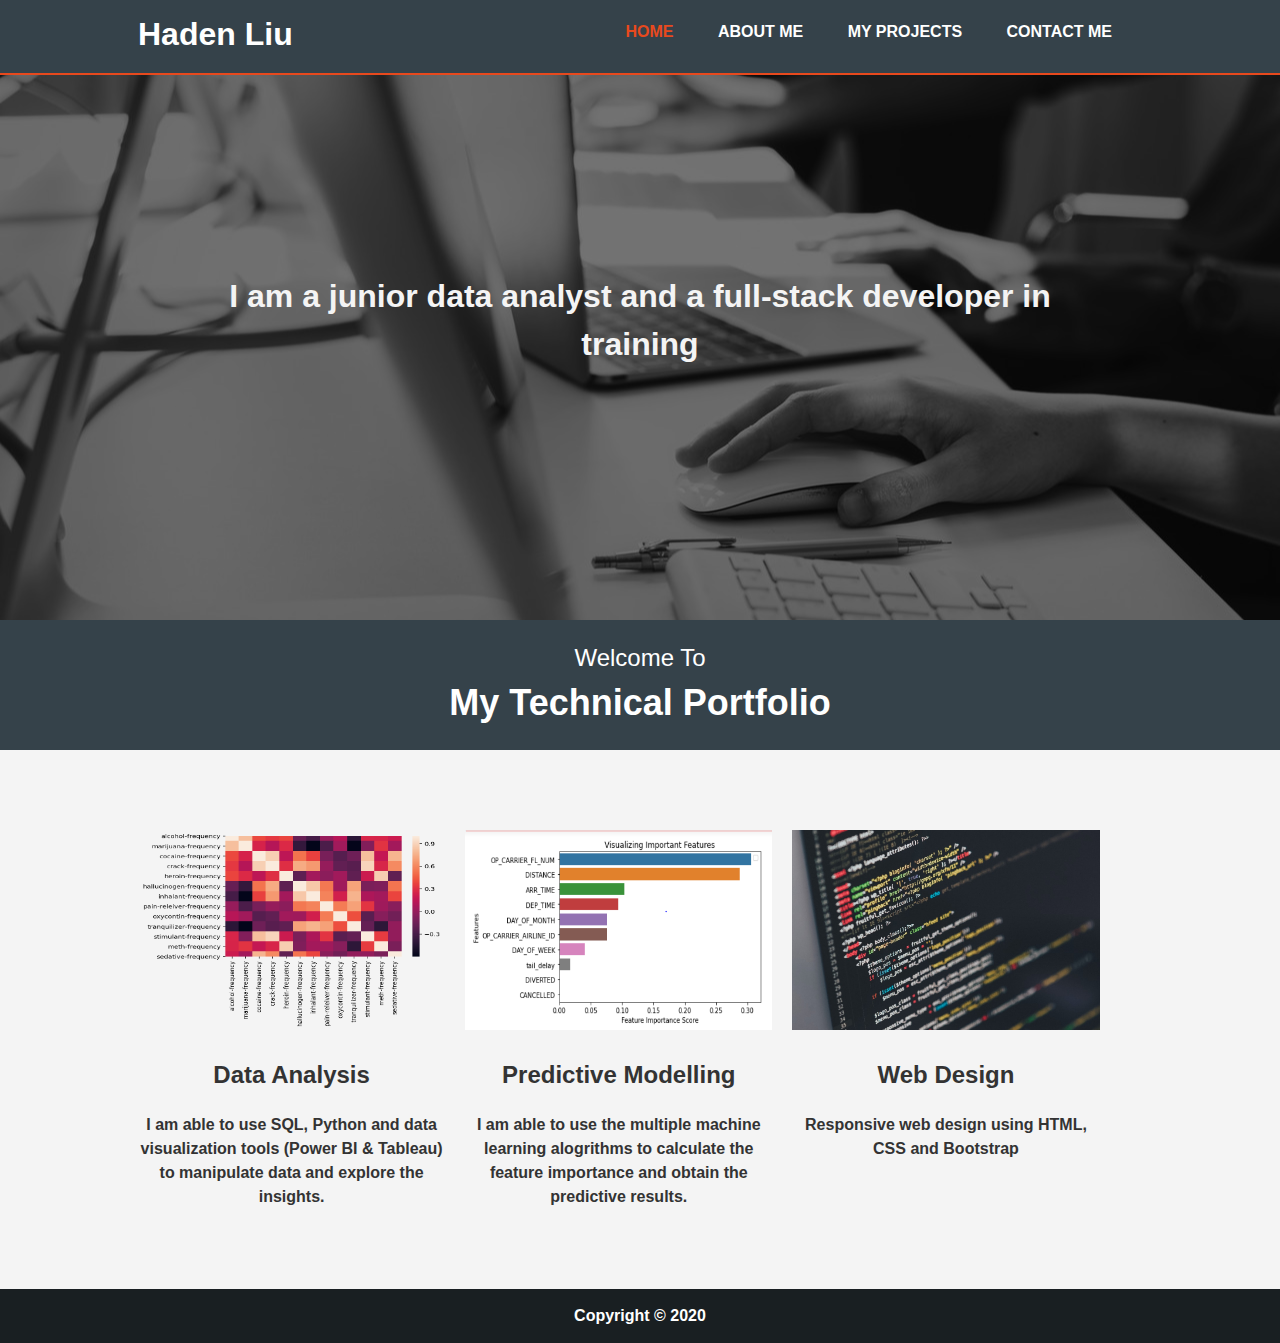
<file: index.html>
<!DOCTYPE html>
<!--starting of HTML page-->
<html lang="en">
    <head>
        <meta charset="UTF-8">
        <meta name="viewport" content="width=device-width, initial-scale=1.0">
        <meta http-equiv="X-UA-Compatible" content="ie=edge">
        <link rel="stylesheet" href="./style.css">
        <title>Portfolio Demo</title>
    </head>
    <body>
        <header>
            <!--navbar link to other pages-->
            <div class="container">
                <div class="brand">Haden Liu</div>
                <nav>
                    <ul>
                        <li><a href="index.html" class="design">Home</a></li>
                        <li><a href="about.html">About Me</a></li>
                        <li><a href="projects.html">My Projects</a></li>
                        <li><a href="contact.html">Contact Me</a></li>
                    </ul>
                </nav>
            </div>
        </header>

        <section id="showcase">
            <div class="cover">
                <div class="container">
                    <h1>I am a junior data analyst and a full-stack developer in training</h1>
                </div>
            </div>
        </section>

        <article class="welcome">
            <p>Welcome To</p>
            <h2>My Technical Portfolio</h2>
        </article>

        <section>
            <div class="container">
                <div class="box">
                    <img src="./img/data_vis.png" alt="">
                    <h2>Data Analysis</h2>
                    <p>I am able to use SQL, Python and data visualization tools (Power BI & Tableau) to manipulate data and explore the insights.</p>
                </div>
                <div class="box">
                    <img src="./img/machine_learning.png" alt="">
                    <h2>Predictive Modelling</h2>
                    <p>I am able to use the multiple machine learning alogrithms to calculate the feature importance and obtain the predictive results.</p>
                </div>
                <div class="box">
                    <img src="./img/web.jpg" alt="">
                    <h2>Web Design</h2>
                    <p>Responsive web design using HTML, CSS and Bootstrap</p>
                </div>
            </div>
            <div class="clr"></div>
        </section>


        <footer>
            <div class="container">
                Copyright &copy; 2020
            </div>
        </footer>


    </body>

</html>
</file>
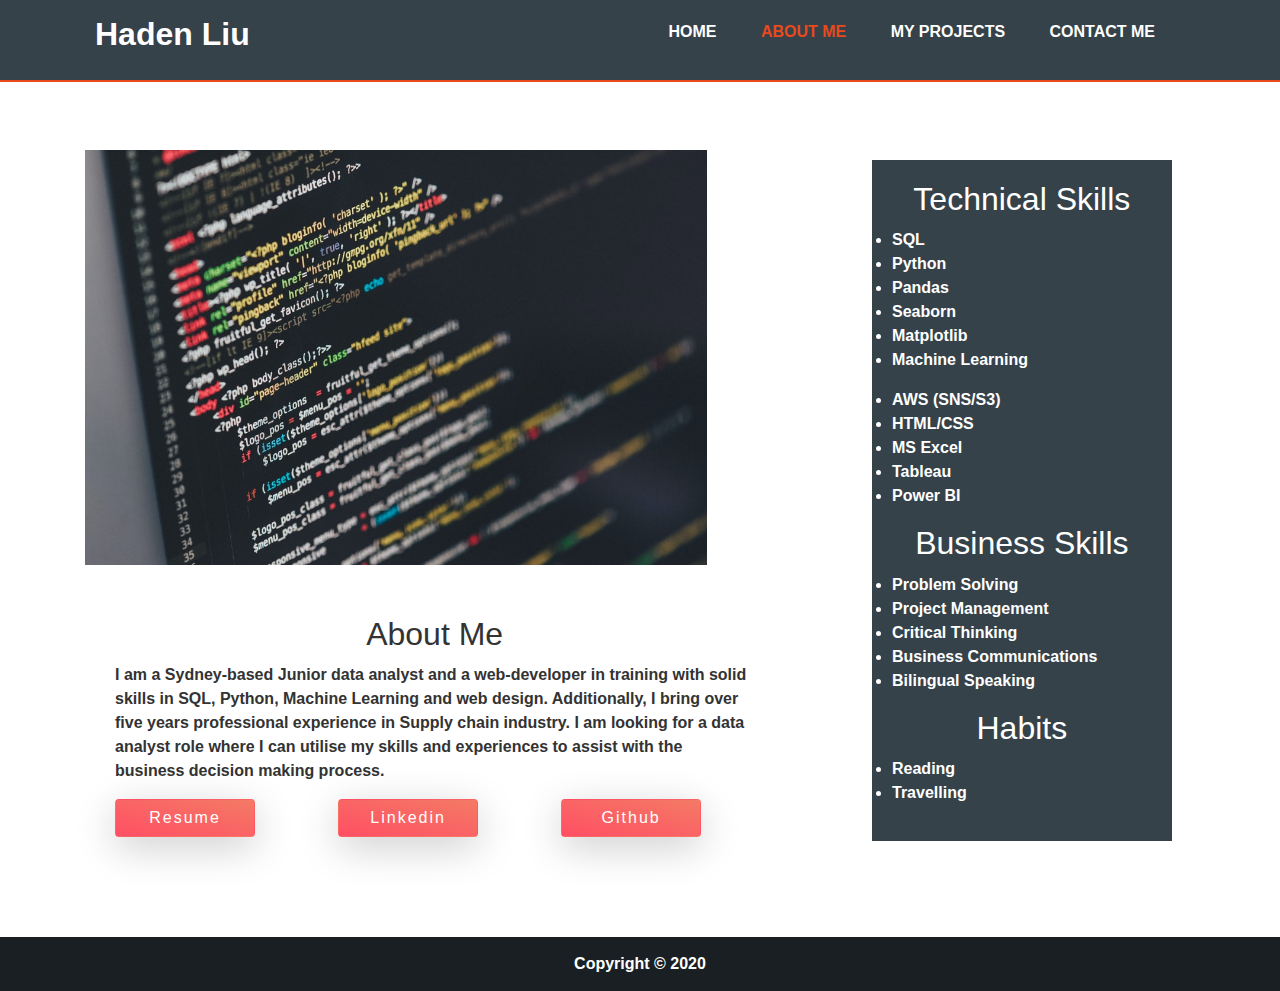
<file: about.html>
<!DOCTYPE html>
<html lang="en">
    <head>
        <meta charset="UTF-8">
        <meta name="viewport" content="width=device-width, initial-scale=1.0">
        <meta http-equiv="X-UA-Compatible" content="ie=edge">
        <link rel="stylesheet" href="./style.css">
        <title>Portfolio</title>
        <link rel="stylesheet" href="https://maxcdn.bootstrapcdn.com/bootstrap/4.0.0/css/bootstrap.min.css">
    </head>
    <body>
        <header>
            <div class="container">
                <div class="brand">Haden Liu</div>
                <nav>
                    <ul>
                        <li><a href="index.html">Home</a></li>
                        <li><a href="about.html" class="design">About Me</a></li>
                        <li><a href="projects.html">My Projects</a></li>
                        <li><a href="contact.html">Contact Me</a></li>
                    </ul>
                </nav>
            </div>           
        </header>

        <section class="about">
            <div class="container">
                <div class="left">
                    <img src="./img/about.jpg" alt="">
                    <div class="w-box">
                        <h2>About Me</h2>
                        <p>
                            I am a Sydney-based Junior data analyst and a web-developer in training with solid skills in SQL, Python, Machine Learning and web design. Additionally, I bring over five years professional experience in Supply chain industry. I am looking for a data analyst role where I can utilise my skills and experiences to assist with the business decision making process.
                        </p>

                        <div>
                            <div class="row">
                              <div class="col">
                                <a target ="_blank" href="assets/Resume_Haden Liu v6.pdf" class="btn" download> Resume </a>
                              </div>
                              <br>
                              <div class="col">
                                <a target ="_blank" href="https://www.linkedin.com/in/haden-hang-liu/" class="btn" > Linkedin </a>
                              </div>
                              <br>
                              <div class="col">
                                <a target ="_blank" href="https://github.com/haden-liu" class="btn" > Github </a>
                              </div>
                            </div>
                          </div>
                    </div>

                </div>
                <div class="right d-box">
                    <h2>Technical Skills</h2>
                    <ul>
                        <li>SQL</li>
                        <li>Python</li>
                        <li>Pandas</li>
                        <li>Seaborn</li>
                        <li>Matplotlib</li>
                        <li>Machine Learning</li>
                    </ul>

                    <ul>
                        <li>AWS (SNS/S3)</li>
                        <li>HTML/CSS</li>
                        <li>MS Excel</li>
                        <li>Tableau</li>
                        <li>Power BI</li>
                    </ul>

                    <h2>Business Skills</h2>
                    <ul>
                        <li>Problem Solving</li>
                        <li>Project Management</li>
                        <li>Critical Thinking</li>
                        <li>Business Communications</li>
                        <li>Bilingual Speaking</li>
                    </ul>

                    <h2>Habits</h2>
                    <ul>
                        <li>Reading</li>
                        <li>Travelling</li>
                    </ul>
            </div>
           
            <div class="clr"></div>
        </section>

        <footer>
            <div class="container">
                Copyright &copy; 2020
            </div>
        </footer>

    </body>

        
</html>
</file>
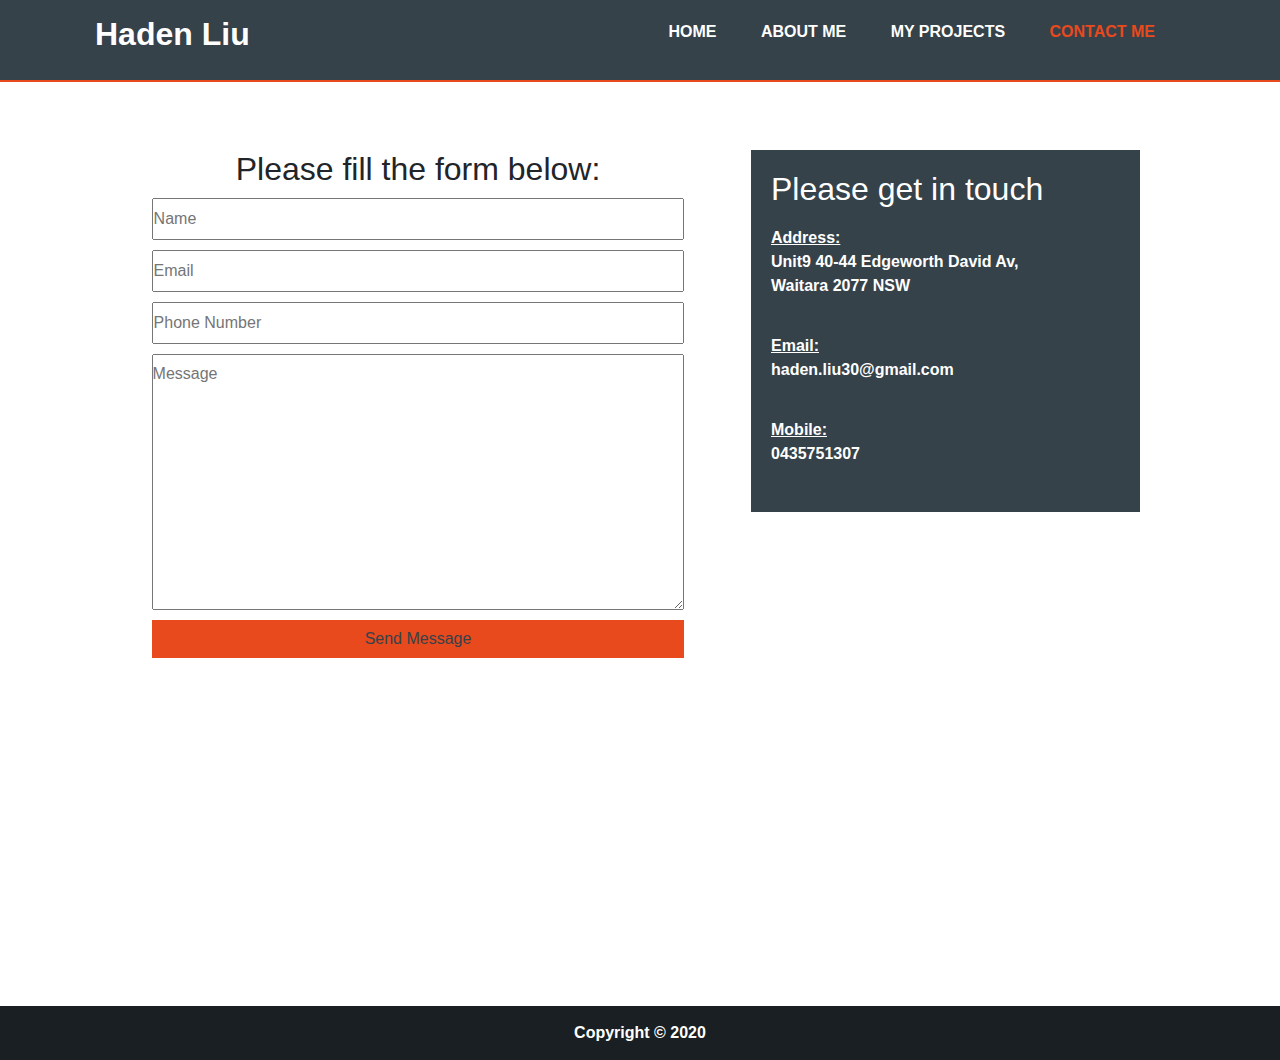
<file: contact.html>
<!DOCTYPE html>
<html lang="en">
    <head>
        <meta charset="UTF-8">
        <meta name="viewport" content="width=device-width, initial-scale=1.0">
        <meta http-equiv="X-UA-Compatible" content="ie=edge">
        <link rel="stylesheet" href="./style.css">
        <link rel="stylesheet" href="https://maxcdn.bootstrapcdn.com/bootstrap/4.0.0/css/bootstrap.min.css">
        <title>Portfolio</title>
    </head>
    <body>
        <header>
            <div class="container">
                <div class="brand">Haden Liu</div>
                <nav>
                    <ul>
                        <li><a href="index.html">Home</a></li>
                        <li><a href="about.html">About Me</a></li>
                        <li><a href="projects.html">My Projects</a></li>
                        <li><a href="contact.html" class="design">Contact Me</a></li>
                    </ul>
                </nav>
            </div>
        </header>

        <section class="contact">
            <div class="container">
                        <div class="left">
                            <h2>Please fill the form below: </h2>
                            <form action="" id="form">  
                                <input type="text" placeholder="Name">
                                <input type="text" placeholder="Email">
                                <input type="text" placeholder="Phone Number">
                                <textarea name="" cols="20" rows="10" placeholder="Message"></textarea>
                                <input type="submit" value="Send Message">
                            </form>
                        </div>
                   
                        <div class="right">
                            <h2>Please get in touch</h2>
                            <p><u>Address: </u><br>Unit9 40-44 Edgeworth David Av, <br> Waitara 2077 NSW</p>
                            <p><u>Email: </u><br>haden.liu30@gmail.com</p>
                            <p><u>Mobile: </u><br>0435751307</p>

                        </div>
                
                
            </div>
            <div class="clr"></div>
        </section>

        <br>
        <br>
        <br>
        <br>
        <br>
        <br>
        <br>
        <br>
        <br>
        <br>
        <br>
        <br>


    
        <footer>
            <div class="container">
                Copyright &copy; 2020
            </div>
        </footer>


    </body>

</html>
</file>
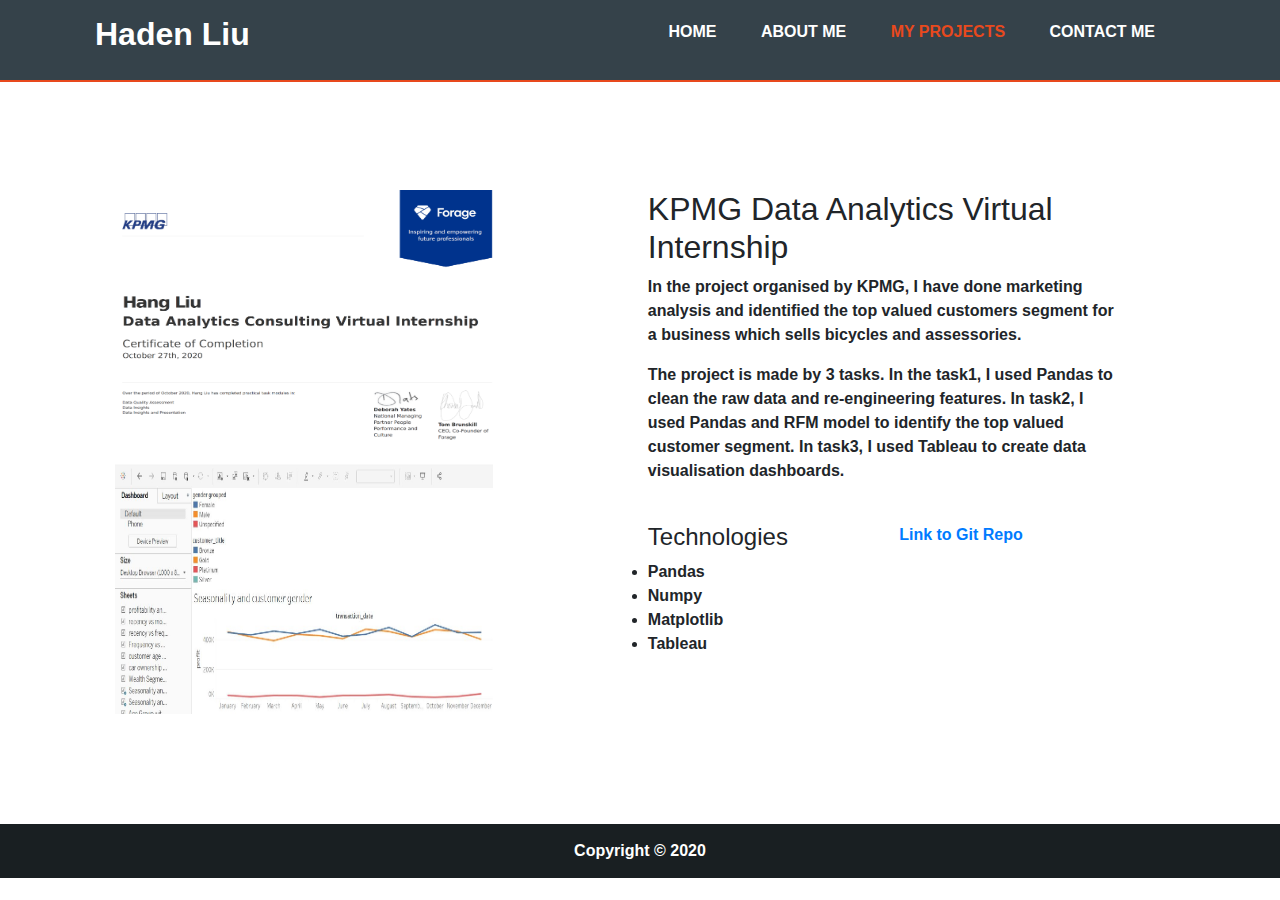
<file: project1.html>
<!DOCTYPE html>
<html lang="en">
    <head>
        <meta charset="UTF-8">
        <meta name="viewport" content="width=device-width, initial-scale=1.0">
        <meta http-equiv="X-UA-Compatible" content="ie=edge">
        <link rel="stylesheet" href="./style.css">
        <title>Projects</title>
        <link rel="stylesheet" href="https://maxcdn.bootstrapcdn.com/bootstrap/4.0.0/css/bootstrap.min.css">
    </head>
    <body>
        <header>
            <div class="container">
                <div class="brand">Haden Liu</div>
                <nav>
                    <ul>
                        <li><a href="index.html">Home</a></li>
                        <li><a href="about.html">About Me</a></li>
                        <li><a href="projects.html" class="design">My Projects</a></li>
                        <li><a href="contact.html">Contact Me</a></li>
                    </ul>
                </nav>
            </div>
        </header>

        <article class="services">
            <div class="container">
                <section>
                    <div class="left">
                        <img src="./img/kpmg.PNG" alt="">
                        <br>
                        <br>
                        <img src="./img/kpmg2.jpg" alt="">
                    </div>
                    <div class="right">
                        <h2>KPMG Data Analytics Virtual Internship</h2>
                        <p>In the project organised by KPMG, I have done marketing analysis and identified the top valued customers segment for a business which sells bicycles and assessories.</p>
                        <p>The project is made by 3 tasks. In the task1, I used Pandas to clean the raw data and re-engineering features. In task2, I used Pandas and RFM model to identify the top valued customer segment. In task3, I used Tableau to create data visualisation dashboards. </p>
                        <br>
                        <div class="row">
                            <div class="col">
                                <h4>Technologies</h4>
                                    <ul>
                                        <li>Pandas</li>
                                        <li>Numpy</li>
                                        <li>Matplotlib</li>
                                        <li>Tableau</li>
                                    </ul>
                            </div>
                            <div class="col">
                                <a href="https://github.com/haden-liu/KPMG_Virtual_Internship" target="_blank">Link to Git Repo</a>
                            </div>
                        </div>

                    </div>
                        
           
                    <div class="clr"></div>
                </section>

            </div>

        </article>



        <footer>
            <div class="container">
                Copyright &copy; 2020
            </div>
        </footer>

    </body>

</html>
</file>
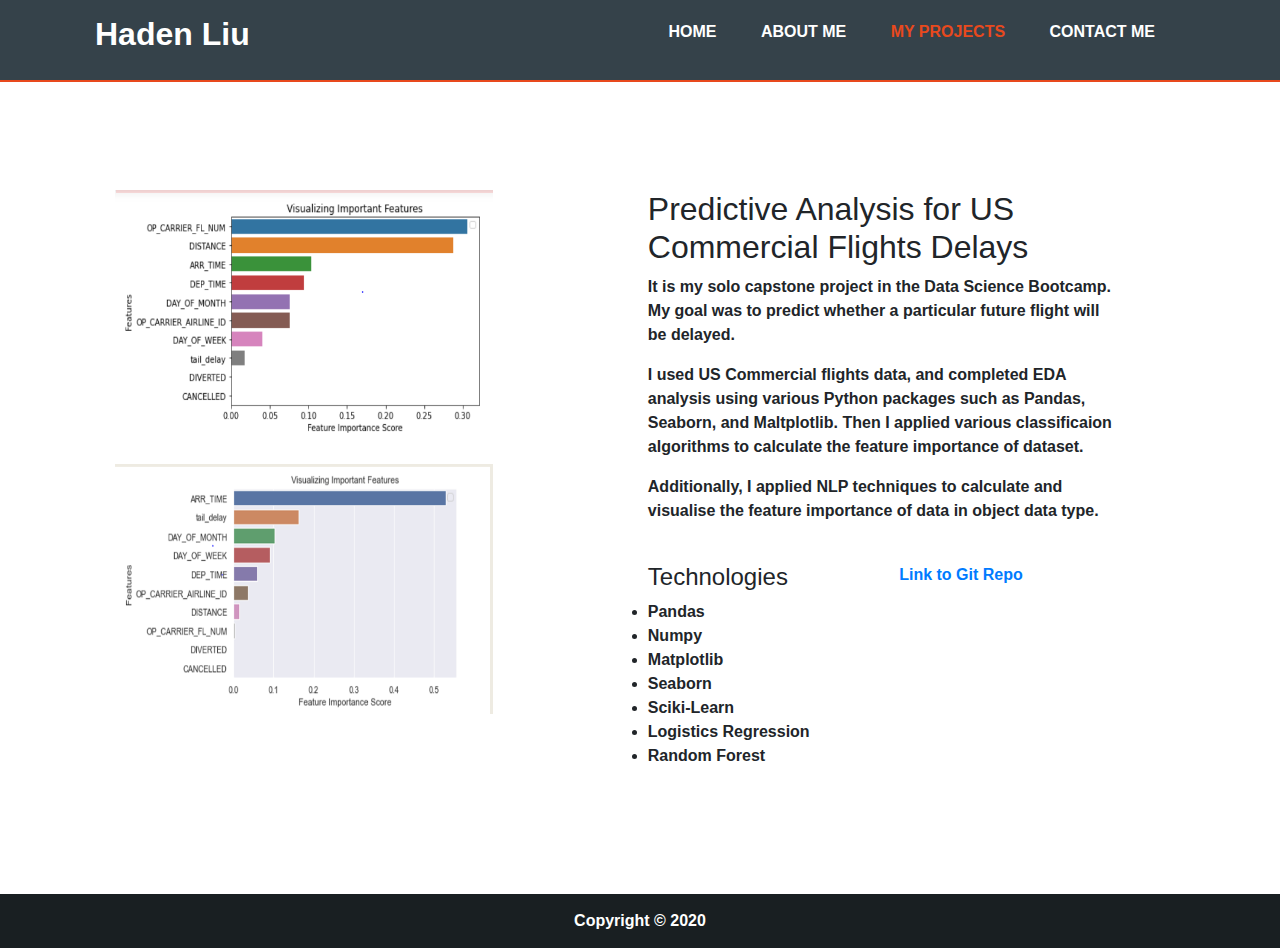
<file: project2.html>
<!DOCTYPE html>
<html lang="en">
    <head>
        <meta charset="UTF-8">
        <meta name="viewport" content="width=device-width, initial-scale=1.0">
        <meta http-equiv="X-UA-Compatible" content="ie=edge">
        <link rel="stylesheet" href="./style.css">
        <title>Projects</title>
        <link rel="stylesheet" href="https://maxcdn.bootstrapcdn.com/bootstrap/4.0.0/css/bootstrap.min.css">
    </head>
    <body>
        <header>
            <div class="container">
                <div class="brand">Haden Liu</div>
                <nav>
                    <ul>
                        <li><a href="index.html">Home</a></li>
                        <li><a href="about.html">About Me</a></li>
                        <li><a href="projects.html" class="design">My Projects</a></li>
                        <li><a href="contact.html">Contact Me</a></li>
                    </ul>
                </nav>
            </div>
        </header>

        <article class="services">
            <div class="container">
                <section>
                    <div class="left">
                        <img src="./img/capstone.png" alt="">
                        <br>
                        <br>
                        <img src="./img/capstone2.PNG" alt="">
                    </div>
                    <div class="right">
                        <h2>Predictive Analysis for US Commercial Flights Delays</h2>
                        <p>It is my solo capstone project in the Data Science Bootcamp. My goal was to predict whether a particular future flight will be delayed. </p>
                            <p>I used US Commercial flights data, and completed EDA analysis using various Python packages such as Pandas, Seaborn, and Maltplotlib. Then I applied various classificaion algorithms to calculate the feature importance of dataset. </p>
                            <p>Additionally, I applied NLP techniques to calculate and visualise the feature importance of data in object data type.</p>
                        <br>
                        <div class="row">
                            <div class="col">
                                <h4>Technologies</h4>
                                    <ul>
                                        <li>Pandas</li>
                                        <li>Numpy</li>
                                        <li>Matplotlib</li>
                                        <li>Seaborn</li>
                                        <li>Sciki-Learn</li>
                                        <li>Logistics Regression</li>
                                        <li>Random Forest</li>
                                    </ul>
                            </div>
                            <div class="col">
                                <a href="https://github.com/haden-liu/DSI_Project4" target="_blank">Link to Git Repo</a>
                            </div>
                        </div>

                    </div>
                        
           
                    <div class="clr"></div>
                </section>

            </div>

        </article>



        <footer>
            <div class="container">
                Copyright &copy; 2020
            </div>
        </footer>

    </body>

</html>
</file>
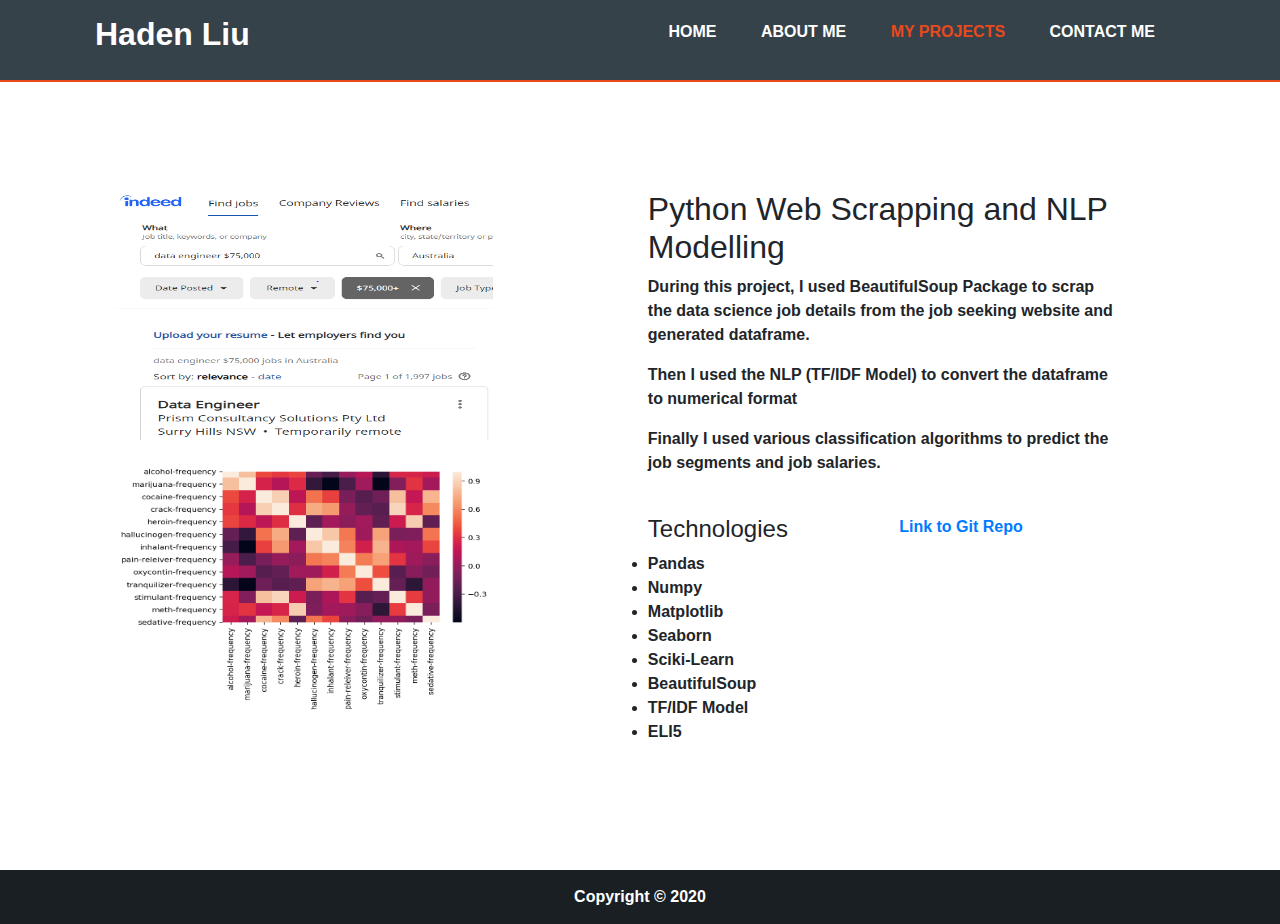
<file: project3.html>
<!DOCTYPE html>
<html lang="en">
    <head>
        <meta charset="UTF-8">
        <meta name="viewport" content="width=device-width, initial-scale=1.0">
        <meta http-equiv="X-UA-Compatible" content="ie=edge">
        <link rel="stylesheet" href="./style.css">
        <title>Projects</title>
        <link rel="stylesheet" href="https://maxcdn.bootstrapcdn.com/bootstrap/4.0.0/css/bootstrap.min.css">
    </head>
    <body>
        <header>
            <div class="container">
                <div class="brand">Haden Liu</div>
                <nav>
                    <ul>
                        <li><a href="index.html">Home</a></li>
                        <li><a href="about.html">About Me</a></li>
                        <li><a href="projects.html" class="design">My Projects</a></li>
                        <li><a href="contact.html">Contact Me</a></li>
                    </ul>
                </nav>
            </div>
        </header>

        <article class="services">
            <div class="container">
                <section>
                    <div class="left">
                        <img src="./img/web_scrapping.png" alt="">
                        <br>
                        <br>
                        <img src="./img/data_vis.png" alt="">
                    </div>
                    <div class="right">
                        <h2>Python Web Scrapping and NLP Modelling</h2>
                        <p>During this project, I used BeautifulSoup Package to scrap the data science job details from the job seeking website and generated dataframe. </p>
                        <p>Then I used the NLP (TF/IDF Model) to convert the dataframe to numerical format</p>
                        <p>Finally I used various classification algorithms to predict the job segments and job salaries.</p>
                        <br>
                        <div class="row">
                            <div class="col">
                                <h4>Technologies</h4>
                                    <ul>
                                        <li>Pandas</li>
                                        <li>Numpy</li>
                                        <li>Matplotlib</li>
                                        <li>Seaborn</li>
                                        <li>Sciki-Learn</li>
                                        <li>BeautifulSoup</li>
                                        <li>TF/IDF Model</li>
                                        <li>ELI5</li>
                                    </ul>
                            </div>
                            <div class="col">
                                <a href="https://github.com/haden-liu/DSI_Project2" target="_blank">Link to Git Repo</a>
                            </div>
                        </div>

                    </div>
                        
           
                    <div class="clr"></div>
                </section>

            </div>

        </article>



        <footer>
            <div class="container">
                Copyright &copy; 2020
            </div>
        </footer>

    </body>

</html>
</file>
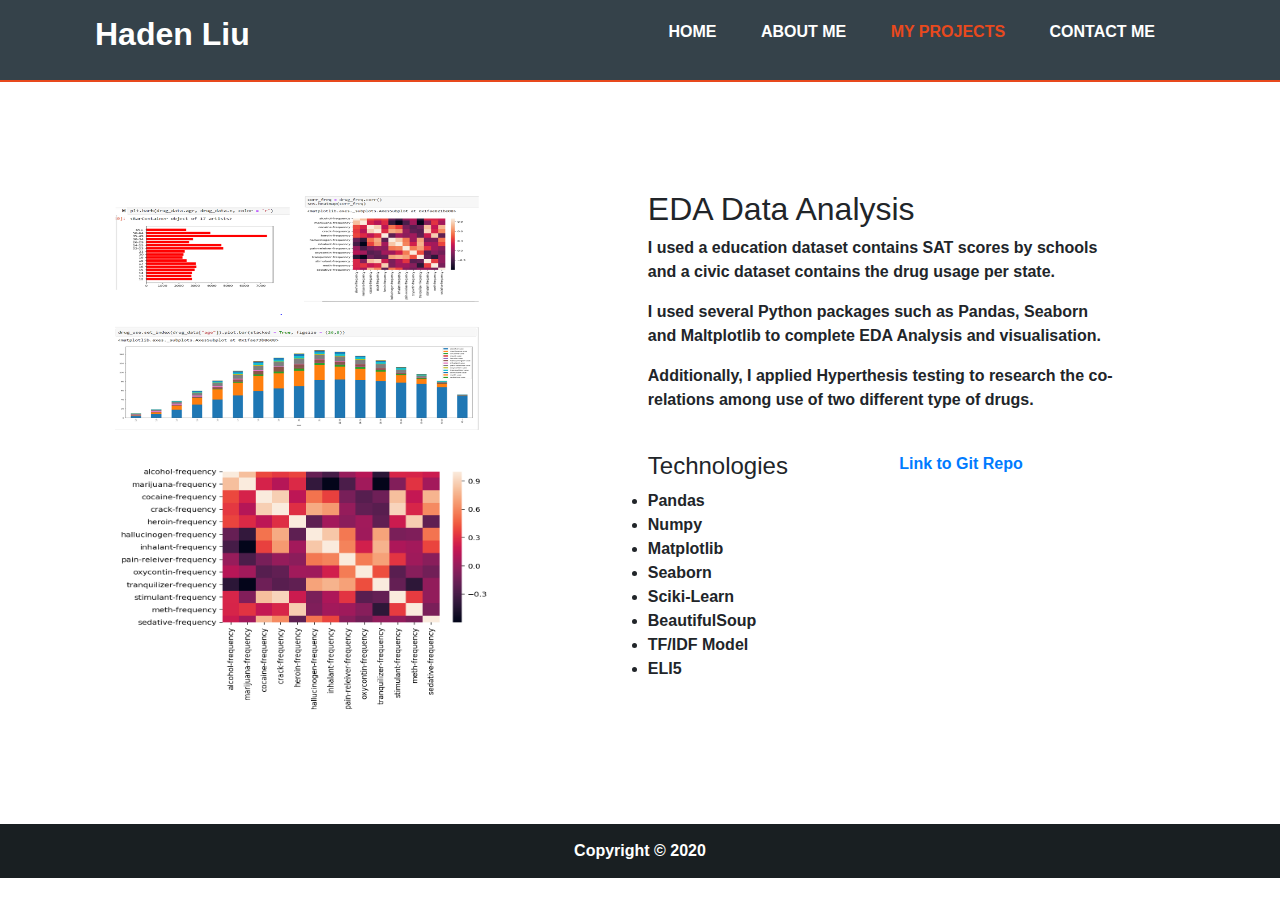
<file: project4.html>
<!DOCTYPE html>
<html lang="en">
    <head>
        <meta charset="UTF-8">
        <meta name="viewport" content="width=device-width, initial-scale=1.0">
        <meta http-equiv="X-UA-Compatible" content="ie=edge">
        <link rel="stylesheet" href="./style.css">
        <title>Projects</title>
        <link rel="stylesheet" href="https://maxcdn.bootstrapcdn.com/bootstrap/4.0.0/css/bootstrap.min.css">
    </head>
    <body>
        <header>
            <div class="container">
                <div class="brand">Haden Liu</div>
                <nav>
                    <ul>
                        <li><a href="index.html">Home</a></li>
                        <li><a href="about.html">About Me</a></li>
                        <li><a href="projects.html" class="design">My Projects</a></li>
                        <li><a href="contact.html">Contact Me</a></li>
                    </ul>
                </nav>
            </div>
        </header>

        <article class="services">
            <div class="container">
                <section>
                    <div class="left">
                        <img src="./img/data_vis2.PNG" alt="">
                        <br>
                        <br>
                        <img src="./img/data_vis.png" alt="">
                    </div>
                    <div class="right">
                        <h2>EDA Data Analysis</h2>
                            <p>I used a education dataset contains SAT scores by schools and a civic dataset contains the drug usage per state. </p>
                            <p>I used several Python packages such as Pandas, Seaborn and Maltplotlib to complete EDA Analysis and visualisation. </p>
                            <p>Additionally, I applied Hyperthesis testing to research the co-relations among use of two different type of drugs. </p>
                        <br>
                        <div class="row">
                            <div class="col">
                                <h4>Technologies</h4>
                                    <ul>
                                        <li>Pandas</li>
                                        <li>Numpy</li>
                                        <li>Matplotlib</li>
                                        <li>Seaborn</li>
                                        <li>Sciki-Learn</li>
                                        <li>BeautifulSoup</li>
                                        <li>TF/IDF Model</li>
                                        <li>ELI5</li>
                                    </ul>
                            </div>
                            <div class="col">
                                <a href="https://github.com/haden-liu/DSI_Project2" target="_blank">Link to Git Repo</a>
                            </div>
                        </div>

                    </div>
                        
           
                    <div class="clr"></div>
                </section>

            </div>

        </article>



        <footer>
            <div class="container">
                Copyright &copy; 2020
            </div>
        </footer>

    </body>

</html>
</file>
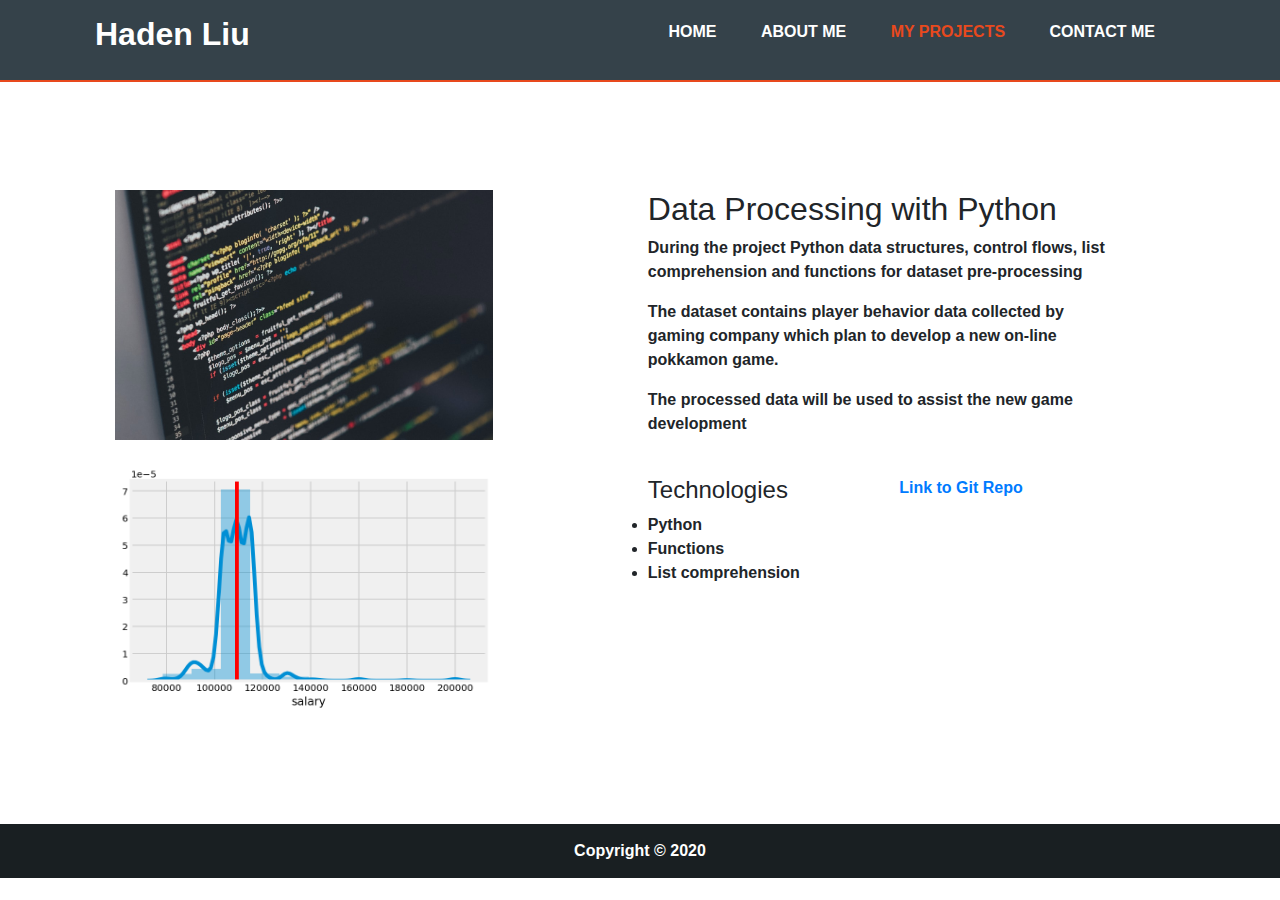
<file: project5.html>
<!DOCTYPE html>
<html lang="en">
    <head>
        <meta charset="UTF-8">
        <meta name="viewport" content="width=device-width, initial-scale=1.0">
        <meta http-equiv="X-UA-Compatible" content="ie=edge">
        <link rel="stylesheet" href="./style.css">
        <title>Projects</title>
        <link rel="stylesheet" href="https://maxcdn.bootstrapcdn.com/bootstrap/4.0.0/css/bootstrap.min.css">
    </head>
    <body>
        <header>
            <div class="container">
                <div class="brand">Haden Liu</div>
                <nav>
                    <ul>
                        <li><a href="index.html">Home</a></li>
                        <li><a href="about.html">About Me</a></li>
                        <li><a href="projects.html" class="design">My Projects</a></li>
                        <li><a href="contact.html">Contact Me</a></li>
                    </ul>
                </nav>
            </div>
        </header>

        <article class="services">
            <div class="container">
                <section>
                    <div class="left">
                        <img src="./img/data  (1).jpg" alt="">
                        <br>
                        <br>
                        <img src="./img/data  (2).png" alt="">
                    </div>
                    <div class="right">
                        <h2>Data Processing with Python</h2>
                        <p>During the project Python data structures, control flows, list comprehension and functions for dataset pre-processing</p>
                        <p>The dataset contains player behavior data collected by gaming company which plan to develop a new on-line pokkamon game.</p>
                        <p>The processed data will be used to assist the new game development</p>
                        <br>
                        <div class="row">
                            <div class="col">
                                <h4>Technologies</h4>
                                    <ul>
                                        <li>Python</li>
                                        <li>Functions</li>
                                        <li>List comprehension</li>

                                    </ul>
                            </div>
                            <div class="col">
                                <a href="https://github.com/haden-liu/DSI_Project1" target="_blank">Link to Git Repo</a>
                            </div>
                        </div>

                    </div>
                        
           
                    <div class="clr"></div>
                </section>

            </div>

        </article>



        <footer>
            <div class="container">
                Copyright &copy; 2020
            </div>
        </footer>

    </body>

</html>
</file>
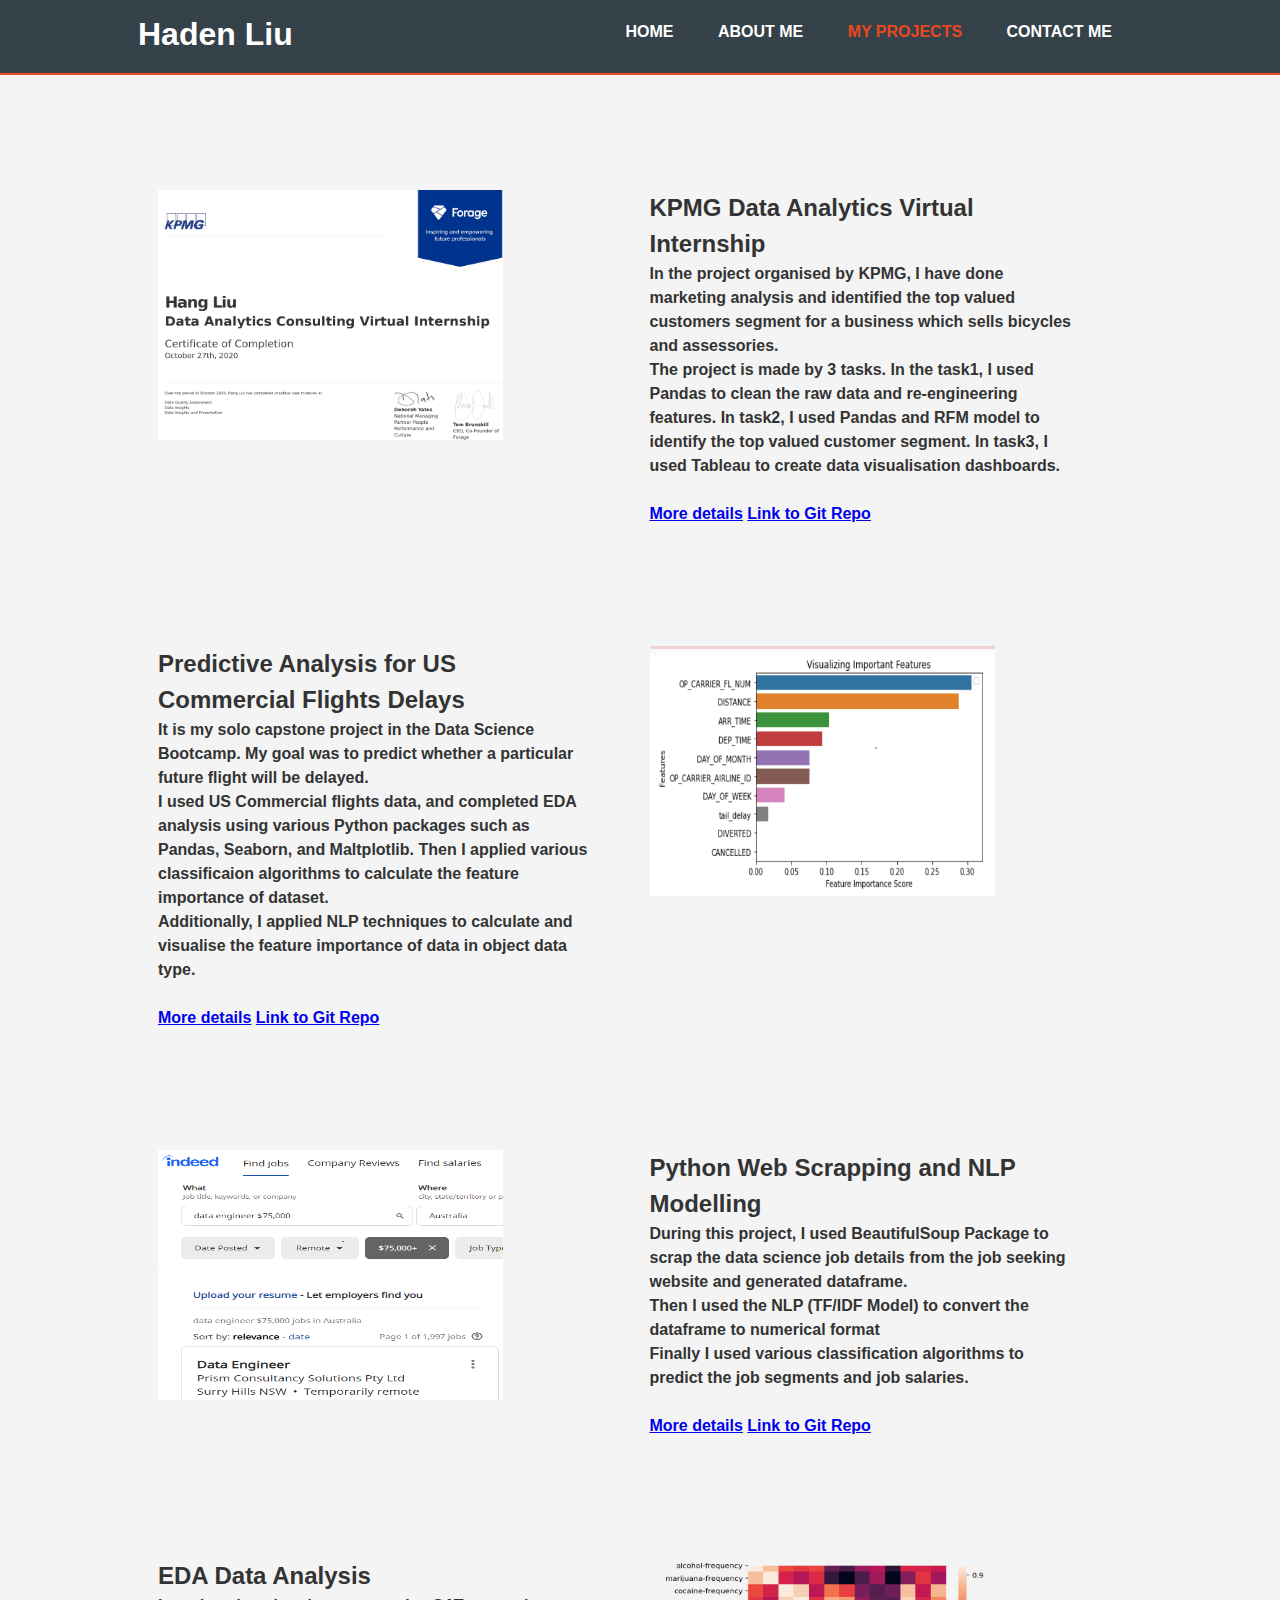
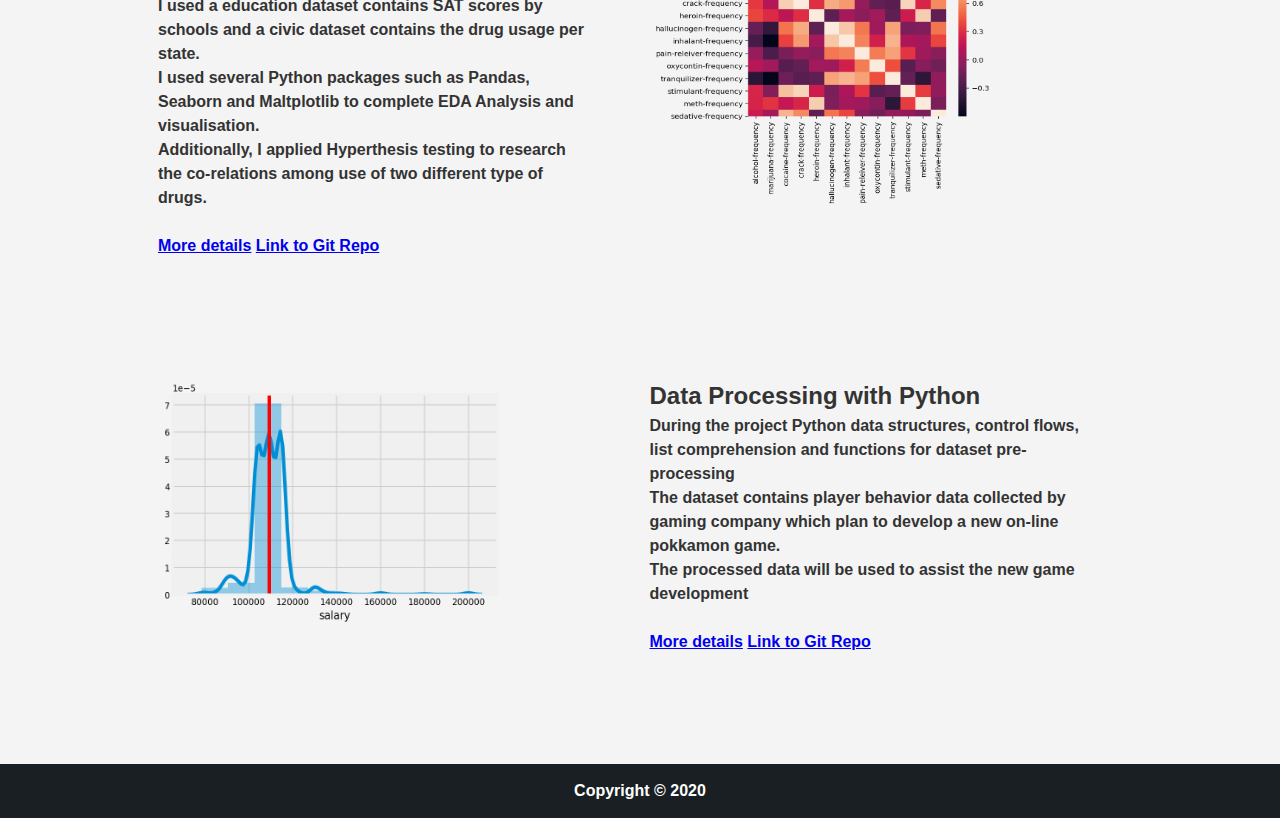
<file: projects.html>
<!DOCTYPE html>
<html lang="en">
    <head>
        <meta charset="UTF-8">
        <meta name="viewport" content="width=device-width, initial-scale=1.0">
        <meta http-equiv="X-UA-Compatible" content="ie=edge">
        <link rel="stylesheet" href="./style.css">
        <title>Projects</title>
    </head>
    <body>
        <header>
            <div class="container">
                <div class="brand">Haden Liu</div>
                <nav>
                    <ul>
                        <li><a href="index.html">Home</a></li>
                        <li><a href="about.html">About Me</a></li>
                        <li><a href="projects.html" class="design">My Projects</a></li>
                        <li><a href="contact.html">Contact Me</a></li>
                    </ul>
                </nav>
            </div>
        </header>

        <article class="services">
            <div class="container">
                <section>
                    <div class="left">
                        <img src="./img/kpmg.PNG" alt="">
                    </div>
                    <div class="right">
                        <h2>KPMG Data Analytics Virtual Internship</h2>
                        <p>In the project organised by KPMG, I have done marketing analysis and identified the top valued customers segment for a business which sells bicycles and assessories.</p>
                        <p>The project is made by 3 tasks. In the task1, I used Pandas to clean the raw data and re-engineering features. In task2, I used Pandas and RFM model to identify the top valued customer segment. In task3, I used Tableau to create data visualisation dashboards. </p>
                        <br>
                        <a href="project1.html" target="_blank">More details</a>
                        <a href="https://github.com/haden-liu/KPMG_Virtual_Internship" target="_blank">Link to Git Repo</a>
                    </div>
                    <div class="clr"></div>
                </section>
                <section>
                    <div class="left">
                            <h2>Predictive Analysis for US Commercial Flights Delays</h2>
                            <p>It is my solo capstone project in the Data Science Bootcamp. My goal was to predict whether a particular future flight will be delayed. </p>
                            <p>I used US Commercial flights data, and completed EDA analysis using various Python packages such as Pandas, Seaborn, and Maltplotlib. Then I applied various classificaion algorithms to calculate the feature importance of dataset. </p>
                            <p>Additionally, I applied NLP techniques to calculate and visualise the feature importance of data in object data type.</p>
                            <br>
                            <a href="project2.html" target="_blank">More details</a>
                            <a href="https://github.com/haden-liu/DSI-Capstone-Project" target="_blank">Link to Git Repo</a>

                    </div>
                    <div class="right">
                        <img src="./img/capstone.png" alt="">
                    </div>
                    <div class="clr"></div>
                </section>

                <section>
                    <div class="left">
                        <img src="./img/web_scrapping.png" alt="">
                    </div>
                    <div class="right">
                        <h2>Python Web Scrapping and NLP Modelling</h2>
                        <p>During this project, I used BeautifulSoup Package to scrap the data science job details from the job seeking website and generated dataframe. </p>
                        <p>Then I used the NLP (TF/IDF Model) to convert the dataframe to numerical format</p>
                        <p>Finally I used various classification algorithms to predict the job segments and job salaries.</p>
                        <br>
                        <a href="project3.html" target="_blank">More details</a>
                        <a href="https://github.com/haden-liu/DSI_Project4" target="_blank">Link to Git Repo</a>
                    </div>
                    <div class="clr"></div>
                </section>

                <section>
                    <div class="left">
                            <h2>EDA Data Analysis</h2>
                            <p>I used a education dataset contains SAT scores by schools and a civic dataset contains the drug usage per state. </p>
                            <p>I used several Python packages such as Pandas, Seaborn and Maltplotlib to complete EDA Analysis and visualisation. </p>
                            <p>Additionally, I applied Hyperthesis testing to research the co-relations among use of two different type of drugs. </p>
                            <br>
                            <a href="project4.html" target="_blank">More details</a>
                            <a href="https://github.com/haden-liu/DSI_Project2" target="_blank">Link to Git Repo</a>

                    </div>
                    <div class="right">
                        <img src="./img/data_vis.png" alt="">
                    </div>
                    <div class="clr"></div>
                </section>

                <section>
                    <div class="left">
                        <img src="./img/data  (2).png" alt="">
                    </div>
                    <div class="right">
                        <h2>Data Processing with Python</h2>
                        <p>During the project Python data structures, control flows, list comprehension and functions for dataset pre-processing</p>
                        <p>The dataset contains player behavior data collected by gaming company which plan to develop a new on-line pokkamon game.</p>
                        <p>The processed data will be used to assist the new game development</p>
                        <br>
                        <a href="project5.html" target="_blank">More details</a>
                        <a href="https://github.com/haden-liu/DSI_Project1" target="_blank">Link to Git Repo</a>
                    </div>
                    <div class="clr"></div>
                </section>






            </div>

        </article>

        <footer>
            <div class="container">
                Copyright &copy; 2020
            </div>
        </footer>

    </body>

</html>
</file>
<file: style.css>
* {
    margin: 0;
    padding: 0;
    box-sizing: border-box;
}
body {
    font-family: 'Franklin Gothic Medium', 'Arial Narrow', Arial, sans-serif;
    font-size: 16px;
    line-height: 1.5;
    background-color: #f4f4f4;
    color: #333;
    text-align: center;
}
.btn {
    padding: 10px 25px;
    font-size: 12px;
    font-weight: 400;
    transition: all 0.5s;
    letter-spacing: 2px;
    background: linear-gradient(to bottom left, #f47a65, #ff4f64);
    box-shadow: 0px 10px 40px 0px rgba(0,0,0,0.2);
    border-radius: 3px;
    min-width: 140px;
    color: #fff;
}

/* Global Styles */
.container {
    width: 80%;
    margin: 0 auto;
    font-weight: bold;
}
.clr {
    clear: both;
}
.design {
    color: #e8491d;
}

/* Header Section */
header {
    background-color: #35424a;
    border-bottom: 2px solid #e8491d;
    color: #fff;
    min-height: 75px;
    position: fixed;
    width: 100%;
    z-index: 1;
    top: 0;
}
header .brand {
    float: left;
    padding: 10px;
    font-size: 2rem;
    font-weight: bold;
}
header nav {
    float: right;
    padding: 20px;
}
header nav ul {
    list-style: none;
}
header nav ul li {
    padding: 0 20px;
    display: inline;
}
header nav ul li a {
    text-decoration: none;
    color: #fff;
    text-transform: uppercase;
}
header nav ul li a:hover {
    color: #ccc;
}

/* Showcase Section */
#showcase {
    background-image: url('./img/banner.jpg');
    background-position: center;
    background-repeat: no-repeat;
    background-size: cover;
    min-height: 550px;
    color: #f4f4f4;
    position: relative;
    margin-top: 70px;
}
.cover {
    width: 100%;
    height: 100%;
    position: absolute;
    background-color: rgba(3, 3, 3, 0.555);
    padding: 5%;
}
#showcase h1 {
    padding-top: 15%;
    margin-bottom: 10px;
    font-size: 2rem;
}
#showcase p {
    padding-bottom: 10%;
    font-size: 1.2rem;
}

/* Welcome Section */
.welcome {
    background: #35424a;
    color: #fff;
    margin: auto;
    padding: 20px 30px;
    text-align: center;
    font-size: 1.5rem;
}

/*about page image section using css grid */
.grid {
    display: grid;
    grid-template-columns: 575px 575px 575px;
    grid-template-rows: auto;
    grid-gap: 1.5rem;
}
.grid > div {
    width: 30%;
    float: left;
    margin: 80px 10px;
}
.grid > div > img {
    width: 125%;
    height: 185px;
}
.grid > div > h2 {
    padding: 20px 0; 
    text-align: center;
}
.grid > div > p {
    font-size: 1rem;
    text-align: center;
}

/* About image Section */
.box {
    width: 30%;
    float: left;
    margin: 80px 10px;
}
.box img {
    width: 100%;
    height: 200px;
}
.services img {
    width: 125%;
    height: 250px;
}
.box h2 {
    padding: 20px 0;
}
.box p {
    font-size: 1rem;
}

/* Footer Section */
footer {
    background: #191f22;
    color: #fff;
    padding: 15px 0;
    text-align: center;
    font-size: bold;

}

/* About page Styles */
.about {
    margin-top: 100px;
    padding: 50px 30px
}
.about .left {
    float: left;
    width: 70%;
    text-align: left;
    font-weight: bold;
}
.about .left img {
    width: 80%;
    margin: auto;
    text-align: center;
    
}
.w-box {
    width: 90%;
    margin: 20px 0;
    color: #333;
    padding: 30px;
}
.w-box h2, .d-box h2 {
    text-align: center;
    margin-bottom: 10px;
}
.d-box {
    width: 80%;
    margin: 10px 10px;
    background: #35424a;
    color: #fff;
    padding: 20px;
}
.about .right {
    float: left;
    width: 27%;
}

/* About Page Styles */
.services {
    margin-top: 130px;
    margin-bottom: 50px;
}
.services section {
    padding: 40px 0;
}
.services .left {
    float: left;
    width: 48%;
    text-align: left;
    padding: 20px 30px;
}
.services img {
    width: 80%;
    margin: auto;
    text-align: center;
}
.services .right {
    float: left;
    width: 48%;
    text-align: left;
    padding: 20px 30px;
}

/* Contact Page Styles */
.contact {
    margin-top: 100px;
    padding: 50px 30px;
}
.contact .left {
    float: left;
    width: 60%;
    text-align: left;
}
.contact .left h2 {
    text-align: center;
}
.contact .right {
    float: left;
    width: 35%;
    background: #35424a;
    color: #fff;
    padding: 20px;
    margin: auto;
    text-align: left;
 
    
}
.contact .right p {
    padding: 10px 0;
}
.contact .right .down {
    margin-top: 20px;
}
#form input, #form textarea {
    display: block;
    width: 80%;
    padding: 7px 0;
    margin: 10px auto;
}
#form input[type="submit"] {
    background: #e8491d;
    color: #35424a;
    cursor: pointer;
    border: none;
}

/* project blogs style */

.img-container{
    max-width: 600px;
}

img{
    width: 100%
}


/* Media Query Styles */
@media(max-width:800px) {
    body {
        text-align: center;
    }
    .container {
        width: 95%;
    }
    header .brand {
        float: none;
        padding: 10px 0;
        font-size: 1.4rem;
        margin: 0 auto;
        text-align: center;
    }
    header nav {
        float: none;
        padding-bottom: 10px;
        text-align: center;
    }
    header nav ul li {
        display: inline;
        padding: 0 10px;
        font-size: 1rem;
        text-align: center;
    }

    .box {
        width: 100%;
        display: block;
        margin: 30px auto;
    }
    .about .left {
        float: none;
        width: 100%;
        display: block;
    }
    .about .left img {
        width: 100%;
    }
    .w-box {
        width: 100%;
        padding: 10px 5px;
    }
    .about .right {
        float: none;
        width: 100%;
        display: block;
    }
    .services .left {
        float: none;
        width: 100%;
        display: block;
        padding: 20px 30px;
    }
    .services img {
        width: 100%;
    }
    .services .right {
        float: none;
        width: 100%;
        display: block;
    }
    .contact .left {
        float: none;
        width: 100%;
        display: block;
    }
    .contact .right {
        float: none;
        width: 100%;
        display: block;
    }
}
</file>
